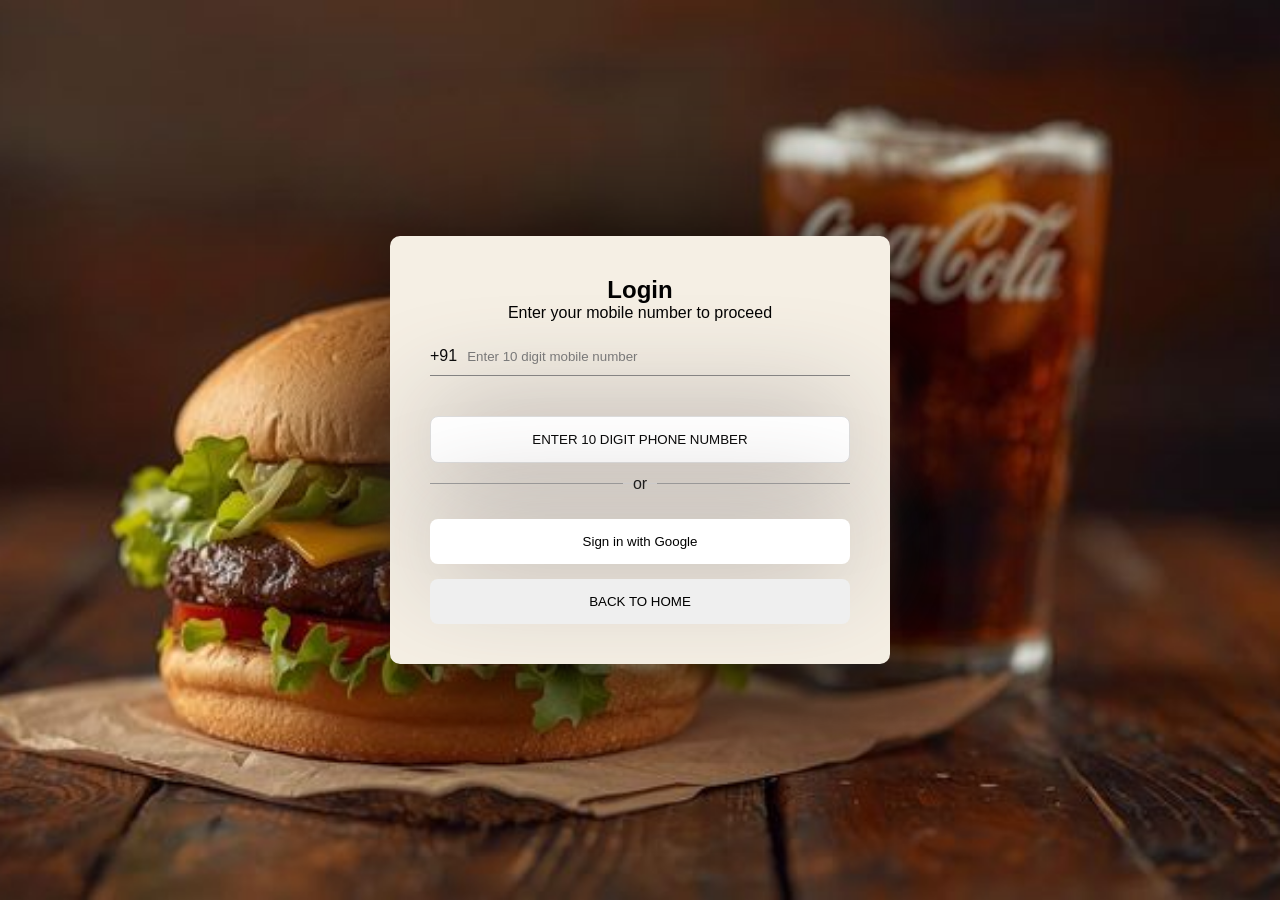
<file: index2.html>
<!DOCTYPE html>
<html lang="en">
<head>
    <meta charset="UTF-8">
    <meta name="viewport" content="width=device-width, initial-scale=1.0">
    <title>Document</title>
    <link href="index1.css" rel="stylesheet">
</head>
<body class="loginbody">
   

<!-- Login Modal -->
<div class="modal" id="loginModal">

    <div class="modal-content">

       

        <h2>Login</h2>
        <p>Enter your mobile number to proceed</p>

        <div class="phone-input">
            <span>+91</span>
            <input type="text" placeholder="Enter 10 digit mobile number">
        </div>

                         <button style="    background:white;
                           border:1px solid #ddd;
                           box-shadow: 0px 0px 110px rgb(156, 149, 149);">
                           ENTER 10 DIGIT PHONE NUMBER
                        </button>

        <div class="divider">
            <span></span>
            <p>or</p>
            <span></span>
        </div>

        <button class="google-btn">
            Sign in with Google
        </button>
        <a href="index.html"><button class="backBTN">
         BACK TO HOME
        </button>
        </a>

    </div>

</div>
</body>
</html>
</file>
<file: index1.css>
*{
margin:0;
padding:0;
box-sizing:border-box;

 font-family: "Bebas Neue", sans-serif;
    
}
.body{
    background:#f4f1ee;

    font-family:Arial, Helvetica, sans-serif;
   
     
}


/* navigation section */
.nav1{
    display: flex;
    height: 80px;
   
    align-items: center;
    justify-content:space-between;
    box-shadow: 2px 2px rgba(0,0,0,.1);
    background-color: white;
    box-shadow:0 0 10px gray;
}
.leftS{
    display: flex;
    align-items: center;
    gap: 50px;
}
.logo{
    margin-left: 20px;
    color: brown;
    font-weight:bolder;
    height:20px;
    width: 20px;
}
.radio1{
    display: flex;
    gap: 10px;
    color: rgb(119, 115, 115);
    cursor: pointer;
}
.radio1:hover{
    color: rgb(119, 115, 115);
 transform:scale(1.1);

}
.radio2{
    display: flex;
    gap: 10px;
    color: rgb(119, 115, 115);
 cursor: pointer;
}
.radio2:hover{
    width: 10px;
    color: rgb(119, 115, 115);
 transform:scale(1.1);
 
 
}


.inputtype1{
    display: flex;
    align-items: center;
    padding: 12px 20px;
    gap: 10px;
    border-radius: 30px;
    width: 300px;
    background: rgb(249, 249, 246);
    margin-right: 200px;
   
     box-shadow: 2px 2px 5px rgb(212, 206, 206)
}
.inputtype1 a{
    text-decoration: none;
    color:  rgb(159, 154, 154);
}
.inputtype1:hover{
    box-shadow: 2px 2px 5px rgb(174, 169, 169);
    transform:scale(1.1);
    cursor: pointer;
}
.rightS{
    display:flex;
    align-items: center;
    gap: 30px;
    margin-right: 80px;
}
.rightS1:hover{
   
    transform: scale(1.1);

}
.rightS a{
    text-decoration: none;
    color: gray;
    font-weight: 700;
}
.rightS i{
    margin-right: 8px;
}
.search{
    font-size: 25px;
    color: rgb(120, 19, 19);
    cursor: pointer;
}
/* navigation section        ends    */


.menu1{
   color:brown;
   height: 35px;
   width:32px;
   font-size: 35px;
    margin-top: 10px;
    margin-left: 20px;
     border-radius: 20%;
}
.menu1:hover{
    transform: scale(1.1);
     box-shadow: 2px 2px 5px rgb(115, 113, 113);
}

/* CARD SECTION START */
.container{
    display: flex;
    gap: 20px;
}

.card{
    margin-top: 15px;
    width: 250px;
    padding: 15px;
    border-radius: 10px;
    box-shadow: 2px 2px 10px gray;
    text-align: center;

}

.card img{
    width: 100%;
    
    border-radius: 10px;
}

.card h3{
    margin-top: 10px;
}

.card button{
    font-family:Impact, Haettenschweiler, 'Arial Narrow Bold', sans-serif;
    margin-top: 10px;
    
    background-color: brown;
    color: white;
    border: none;
    padding: 10px 15px;
    border-radius: 5px;
    cursor: pointer;
}
.card:hover{
    box-shadow: 2px 2px 10px rgb(0, 0, 0);
    transform:scale(1.1);
}
.card button:hover{
    box-shadow: 2px 2px 10px brown;
    transform:scale(0.9);
}

/* CARD SECTION END'S */

/* EXPLORE BTN */
.BTN{
    display: flex;
    justify-content: center;
}
.exploreBTN{
    display: flex;
    height: 50px;
    width: 350px;
    font-size:larger;
    font-weight:bold;
    font-family:'Gill Sans', 'Gill Sans MT', Calibri, 'Trebuchet MS', sans-serif;
    justify-content:center;
    background-color: rgb(150, 41, 41);
    color: white;
     margin-top: 30px;
    padding:  10px 15px;
    border-radius: 30px;
    box-shadow: 2px 2px 5px rgb(133, 127, 127);
}
.exploreBTN:hover{
    transform: scale(1.1);
   box-shadow: 2px 2px 10px brown;
}

/* EXPLORE BTN END'S*/


.iframeC{
    display: flex;
    justify-content: space-evenly;
    margin-top: 30px;
    width: 100%;
  
  
}

.LastMenu{
   display: flex;
   justify-content: space-evenly;
   
    color: white;
    background-color: rgb(63, 60, 60);
    margin-top: 30px;
   height:200px;
   width: 100%;

}
.list1
{
    
  font-family: "Iosevka Charon", monospace;
  font-weight: 400;
  font-style: normal;
  

    margin-top: 50px;
}
.list2{
    margin-top: 50px;
}
.list20:img{
    height: 10px;
    width: 50px;
}
.list20:hover{
    transform: scale(1.1);
     box-shadow: 2px 2px 5px rgb(81, 78, 78);
}


.footer1{
    display: flex;
    justify-content: space-evenly;
     background-color: rgb(63, 60, 60);
   height: 120px;
   width: 100%;
   box-shadow:1px 1px 5px rgb(0, 0, 0);
   
}
 .footer2{
    margin-top: 40px;
    color: brown;
 }


.footer3{
    margin-top: 40px;
    color: white;
}
.footer4 i{
    color: rgb(227, 215, 215);
    margin-top: 40px;
    font-size: 28px;
    padding: 6px;
    border-radius: 100%;
      
}
.footer4 i:hover{
    transform:scale(1.3);
    box-shadow: 2px 2px 5px gray;
}
/*                                     F R O N T   P A G E   E N D   H E R E                                       */
/*                                     F R O N T   P A G E   E N D   H E R E                                       */
/*                                     F R O N T   P A G E   E N D   H E R E                                       */
/*                                     F R O N T   P A G E   E N D   H E R E                                       */


/*                                    S E C O N D   P A G E   S T A R T   H E R E                                       */
/*                                    S E C O N D   P A G E   S T A R T   H E R E                                       */
/*                                    S E C O N D   P A G E   S T A R T   H E R E                                       */
/*                                    S E C O N D   P A G E   S T A R T   H E R E                                       */





*{
    margin:0;
    padding:0;
    box-sizing:border-box;
    font-family:'Poppins',sans-serif;
}

body{
    background:#f4f1ee;
    padding:14px;
}

/* ========================= */
/* Search */
/* ========================= */

.search-wrapper{
    display:flex;
    justify-content:center;
    margin-top:80px;
    margin-bottom:40px;
}

.search-bar{
    width:870px;
    height:60px;
    background:#fff;
    border-radius:40px;

    display:flex;
    align-items:center;
    justify-content:space-between;

    padding:0 22px;

    box-shadow:
    0 2px 4px rgb(159, 117, 117),
    0 8px 20px rgb(158, 113, 113);
}

.search-left{
    display:flex;
    align-items:center;
    gap:12px;
    flex:1;
}

.search-left i{
    color:#b4b4b4;
    font-size:18px;
}

.search-left input{
    border:none;
    outline:none;
    width:100%;
    font-size:18px;
    color:#555;
}

.search-left input::placeholder{
    color:#c2c2c2;
}

.detect-location{
    color:#6e3f31;
    font-size:15px;
    font-weight:500;

    display:flex;
    align-items:center;
    gap:8px;

    cursor:pointer;
}

/* ========================= */
/* Card */
/* ========================= */

.store-card{
    width:100%;
    background:#fff;
    margin-top: 30px;
    border-radius:8px;

    padding:26px;

    box-shadow:
    0 2px 8px rgb(86, 84, 84);
}

.card-top{
    display:flex;
    justify-content:space-between;
}

.store-details{
    width:90%;
}

.store-details h1{
    font-size:24px;
    font-weight:800;
    color:#000;
    margin-bottom:10px;
}

.timing{
    font-size:15px;
    font-weight:500;
    margin-bottom:12px;
}

.address{
    font-size:15px;
    color:#556170;
    line-height:1.7;
    max-width:1100px;
}

.open{
    margin-top:12px;
    color:#67b500;
    font-weight:700;
    font-size:15px;
}

.distance{
    margin-top:10px;
    font-size:15px;
    color:#000;
}

/* ========================= */
/* Right Buttons */
/* ========================= */

.action-icons{
    display:flex;
    flex-direction:column;
    gap:22px;
}

.icon-btn{
    width:48px;
    height:48px;

    border-radius:50%;
    background:#fff;

    display:flex;
    justify-content:center;
    align-items:center;

    box-shadow:
    0 4px 12px rgba(0,0,0,.08);

    color:#6e3f31;
    font-size:18px;

    cursor:pointer;
}

/* ========================= */
/* Divider */
/* ========================= */

.divider{
    height:1px;
    background:#ececec;

    margin-top:22px;
    margin-bottom:22px;
}

/* ========================= */
/* Footer */
/* ========================= */

.services{
    display:grid;
    grid-template-columns:repeat(3,1fr);
}

.service{
    display:flex;
    justify-content:center;
    align-items:center;
    gap:8px;

    color:#6e3f31;
    font-weight:600;
    font-size:15px;
}

.service i{
    font-size:14px;
}


/* n e a r b y   s t o r e   e n d ' s  */
/* n e a r b y   s t o r e   e n d ' s  */

/* n e a r b y   s t o r e   e n d ' s  */

/* n e a r b y   s t o r e   e n d ' s  */
.loginbody{
    background-image:url("Brew Leaf Burgers.jpg");
    background-size: cover;
    background-position: center;
    background-repeat: no-repeat;
  
      height: 100vh; 



}
.modal{
  
    display: flex;
    
   
    width:100%;
    height:100%;

 
    justify-content:center;
    align-items:center;

    
}

.modal-content{
    width:500px;
    background:#f5efe4;
    box-shadow: 10px 10px 150px rgb(0, 0, 0);
    padding:40px;
    
    border-radius:10px;

    text-align:center;

   
}

.close{
    position:absolute;
    top:15px;
    right:20px;

    font-size:30px;
    cursor:pointer;
}

.phone-input{
    display:flex;
    align-items:center;

    border-bottom:1px solid gray;

    margin:25px 0;
    padding-bottom:10px;
}

.phone-input input{
    border:none;
    outline:none;
    background:transparent;

    margin-left:10px;
    width:100%;
}

.modal-content button{
    width:100%;
    padding:15px;

    border:none;
    border-radius:8px;

    margin-top:15px;
    cursor:pointer;
}

.divider{
    display:flex;
    align-items:center;
    gap:10px;

    margin:20px 0;
}

.divider span{
    flex:1;
    height:1px;
    background:#999;
}

.google-btn{
    background:white;
    border:1px solid #ddd;
 box-shadow: 0px 0px 110px rgb(156, 149, 149);
}

 .bactbBTN{
    
    cursor: pointer;
 }
</file>
<file: burger.css>
*{
margin:0;
padding:0;
box-sizing:border-box;

 font-family: "Bebas Neue", sans-serif;
    
}
.body{
    background:#f4f1ee;

    font-family:Arial, Helvetica, sans-serif;
   
     
}


/* navigation section */
.nav1{
    display: flex;
    height: 80px;
   
    align-items: center;
    justify-content:space-between;
    box-shadow: 2px 2px rgba(0,0,0,.1);
    background-color: white;
    box-shadow:0 0 10px gray;
}
.leftS{
    display: flex;
    align-items: center;
    gap: 50px;
}
.logo{
    margin-left: 20px;
    color: brown;
    font-weight:bolder;
    height:20px;
    width: 20px;
}
.radio1{
    display: flex;
    gap: 10px;
    color: rgb(119, 115, 115);
    cursor: pointer;
}
.radio1:hover{
    color: rgb(119, 115, 115);
 transform:scale(1.1);

}
.radio2{
    display: flex;
    gap: 10px;
    color: rgb(119, 115, 115);
 cursor: pointer;
}
.radio2:hover{
    width: 10px;
    color: rgb(119, 115, 115);
 transform:scale(1.1);
 
 
}


.inputtype1{
    display: flex;
    align-items: center;
    padding: 12px 20px;
    gap: 10px;
    border-radius: 30px;
    width: 300px;
    background: rgb(249, 249, 246);
    margin-right: 200px;
   
     box-shadow: 2px 2px 5px rgb(212, 206, 206)
}
.inputtype1 a{
    text-decoration: none;
    color:  rgb(159, 154, 154);
}
.inputtype1:hover{
    box-shadow: 2px 2px 5px rgb(174, 169, 169);
    transform:scale(1.1);
    cursor: pointer;
}
.rightS{
    display:flex;
    align-items: center;
    gap: 30px;
    margin-right: 80px;
}
.rightS1:hover{
   
    transform: scale(1.1);

}
.rightS a{
    text-decoration: none;
    color: gray;
    font-weight: 700;
}
.rightS i{
    margin-right: 8px;
}
.search{
    font-size: 25px;
    color: rgb(120, 19, 19);
    cursor: pointer;
}
/* navigation section        ends    */


.menu1{
   color:brown;
   height: 35px;
   width:32px;
   font-size: 35px;
    margin-top: 10px;
    margin-left: 20px;
     border-radius: 20%;
}
.menu1:hover{
    transform: scale(1.1);
     box-shadow: 2px 2px 5px rgb(115, 113, 113);
}

/* CARD SECTION START */
.container{
    display: flex;
    gap: 20px;
}

.card{
    margin-top: 15px;
    width: 250px;
    padding: 15px;
    border-radius: 10px;
    box-shadow: 2px 2px 10px gray;
    text-align: center;

}

.card img{
    width: 100%;
    
    border-radius: 10px;
}

.card h3{
    margin-top: 10px;
}

.card button{
    font-family:Impact, Haettenschweiler, 'Arial Narrow Bold', sans-serif;
    margin-top: 10px;
    
    background-color: brown;
    color: white;
    border: none;
    padding: 10px 15px;
    border-radius: 5px;
    cursor: pointer;
}
.card:hover{
    box-shadow: 2px 2px 10px rgb(0, 0, 0);
    transform:scale(1.1);
}
.card button:hover{
    box-shadow: 2px 2px 10px brown;
    transform:scale(0.9);
}

/* CARD SECTION END'S */

/* EXPLORE BTN */
.BTN{
    display: flex;
    justify-content: center;
}
.exploreBTN{
    display: flex;
    height: 50px;
    width: 350px;
    font-size:larger;
    font-weight:bold;
    font-family:'Gill Sans', 'Gill Sans MT', Calibri, 'Trebuchet MS', sans-serif;
    justify-content:center;
    background-color: rgb(150, 41, 41);
    color: white;
     margin-top: 30px;
    padding:  10px 15px;
    border-radius: 30px;
    box-shadow: 2px 2px 5px rgb(133, 127, 127);
}
.exploreBTN:hover{
    transform: scale(1.1);
   box-shadow: 2px 2px 10px brown;
}

/* EXPLORE BTN END'S*/


.iframeC{
    display: flex;
    justify-content: space-evenly;
    margin-top: 30px;
    width: 100%;
  
  
}

.LastMenu{
   display: flex;
   justify-content: space-evenly;
   
    color: white;
    background-color: rgb(63, 60, 60);
    margin-top: 30px;
   height:200px;
   width: 100%;

}
.list1
{
    
  font-family: "Iosevka Charon", monospace;
  font-weight: 400;
  font-style: normal;
  

    margin-top: 50px;
}
.list2{
    margin-top: 50px;
}
.list20:img{
    height: 10px;
    width: 50px;
}
.list20:hover{
    transform: scale(1.1);
     box-shadow: 2px 2px 5px rgb(81, 78, 78);
}


.footer1{
    display: flex;
    justify-content: space-evenly;
     background-color: rgb(63, 60, 60);
   height: 120px;
   width: 100%;
   box-shadow:1px 1px 5px rgb(0, 0, 0);
   
}
 .footer2{
    margin-top: 40px;
    color: brown;
 }


.footer3{
    margin-top: 40px;
    color: white;
}
.footer4 i{
    color: rgb(227, 215, 215);
    margin-top: 40px;
    font-size: 28px;
    padding: 6px;
    border-radius: 100%;
      
}
.footer4 i:hover{
    transform:scale(1.3);
    box-shadow: 2px 2px 5px gray;
}
/*                                     F R O N T   P A G E   E N D   H E R E                                       */
/*                                     F R O N T   P A G E   E N D   H E R E                                       */
/*                                     F R O N T   P A G E   E N D   H E R E                                       */
/*                                     F R O N T   P A G E   E N D   H E R E                                       */


/*                                    S E C O N D   P A G E   S T A R T   H E R E                                       */
/*                                    S E C O N D   P A G E   S T A R T   H E R E                                       */
/*                                    S E C O N D   P A G E   S T A R T   H E R E                                       */
/*                                    S E C O N D   P A G E   S T A R T   H E R E                                       */





*{
    margin:0;
    padding:0;
    box-sizing:border-box;
    font-family:'Poppins',sans-serif;
}

body{
    background:#f4f1ee;
    padding:14px;
}

/* ========================= */
/* Search */
/* ========================= */

.search-wrapper{
    display:flex;
    justify-content:center;
    margin-top:80px;
    margin-bottom:40px;
}

.search-bar{
    width:870px;
    height:60px;
    background:#fff;
    border-radius:40px;

    display:flex;
    align-items:center;
    justify-content:space-between;

    padding:0 22px;

    box-shadow:
    0 2px 4px rgb(159, 117, 117),
    0 8px 20px rgb(158, 113, 113);
}

.search-left{
    display:flex;
    align-items:center;
    gap:12px;
    flex:1;
}

.search-left i{
    color:#b4b4b4;
    font-size:18px;
}

.search-left input{
    border:none;
    outline:none;
    width:100%;
    font-size:18px;
    color:#555;
}

.search-left input::placeholder{
    color:#c2c2c2;
}

.detect-location{
    color:#6e3f31;
    font-size:15px;
    font-weight:500;

    display:flex;
    align-items:center;
    gap:8px;

    cursor:pointer;
}

/* ========================= */
/* Card */
/* ========================= */

.store-card{
    width:100%;
    background:#fff;
    margin-top: 30px;
    border-radius:8px;

    padding:26px;

    box-shadow:
    0 2px 8px rgb(86, 84, 84);
}

.card-top{
    display:flex;
    justify-content:space-between;
}

.store-details{
    width:90%;
}

.store-details h1{
    font-size:24px;
    font-weight:800;
    color:#000;
    margin-bottom:10px;
}

.timing{
    font-size:15px;
    font-weight:500;
    margin-bottom:12px;
}

.address{
    font-size:15px;
    color:#556170;
    line-height:1.7;
    max-width:1100px;
}

.open{
    margin-top:12px;
    color:#67b500;
    font-weight:700;
    font-size:15px;
}

.distance{
    margin-top:10px;
    font-size:15px;
    color:#000;
}

/* ========================= */
/* Right Buttons */
/* ========================= */

.action-icons{
    display:flex;
    flex-direction:column;
    gap:22px;
}

.icon-btn{
    width:48px;
    height:48px;

    border-radius:50%;
    background:#fff;

    display:flex;
    justify-content:center;
    align-items:center;

    box-shadow:
    0 4px 12px rgba(0,0,0,.08);

    color:#6e3f31;
    font-size:18px;

    cursor:pointer;
}

/* ========================= */
/* Divider */
/* ========================= */

.divider{
    height:1px;
    background:#ececec;

    margin-top:22px;
    margin-bottom:22px;
}

/* ========================= */
/* Footer */
/* ========================= */

.services{
    display:grid;
    grid-template-columns:repeat(3,1fr);
}

.service{
    display:flex;
    justify-content:center;
    align-items:center;
    gap:8px;

    color:#6e3f31;
    font-weight:600;
    font-size:15px;
}

.service i{
    font-size:14px;
}


/* n e a r b y   s t o r e   e n d ' s  */
/* n e a r b y   s t o r e   e n d ' s  */

/* n e a r b y   s t o r e   e n d ' s  */

/* n e a r b y   s t o r e   e n d ' s  */
.loginbody{
    background-image:url("Brew Leaf Burgers.jpg");
    background-size: cover;
    background-position: center;
    background-repeat: no-repeat;
  
      height: 100vh; 



}
.modal{
  
    display: flex;
    
   
    width:100%;
    height:100%;

 
    justify-content:center;
    align-items:center;

    
}

.modal-content{
    width:500px;
    background:#f5efe4;
    box-shadow: 10px 10px 150px rgb(0, 0, 0);
    padding:40px;
    
    border-radius:10px;

    text-align:center;

   
}

.close{
    position:absolute;
    top:15px;
    right:20px;

    font-size:30px;
    cursor:pointer;
}

.phone-input{
    display:flex;
    align-items:center;

    border-bottom:1px solid gray;

    margin:25px 0;
    padding-bottom:10px;
}

.phone-input input{
    border:none;
    outline:none;
    background:transparent;

    margin-left:10px;
    width:100%;
}

.modal-content button{
    width:100%;
    padding:15px;

    border:none;
    border-radius:8px;

    margin-top:15px;
    cursor:pointer;
}

.divider{
    display:flex;
    align-items:center;
    gap:10px;

    margin:20px 0;
}

.divider span{
    flex:1;
    height:1px;
    background:#999;
}

.google-btn{
    background:white;
    border:1px solid #ddd;
 box-shadow: 0px 0px 110px rgb(156, 149, 149);
}

 .bactbBTN{
    
    cursor: pointer;
 }
</file>
